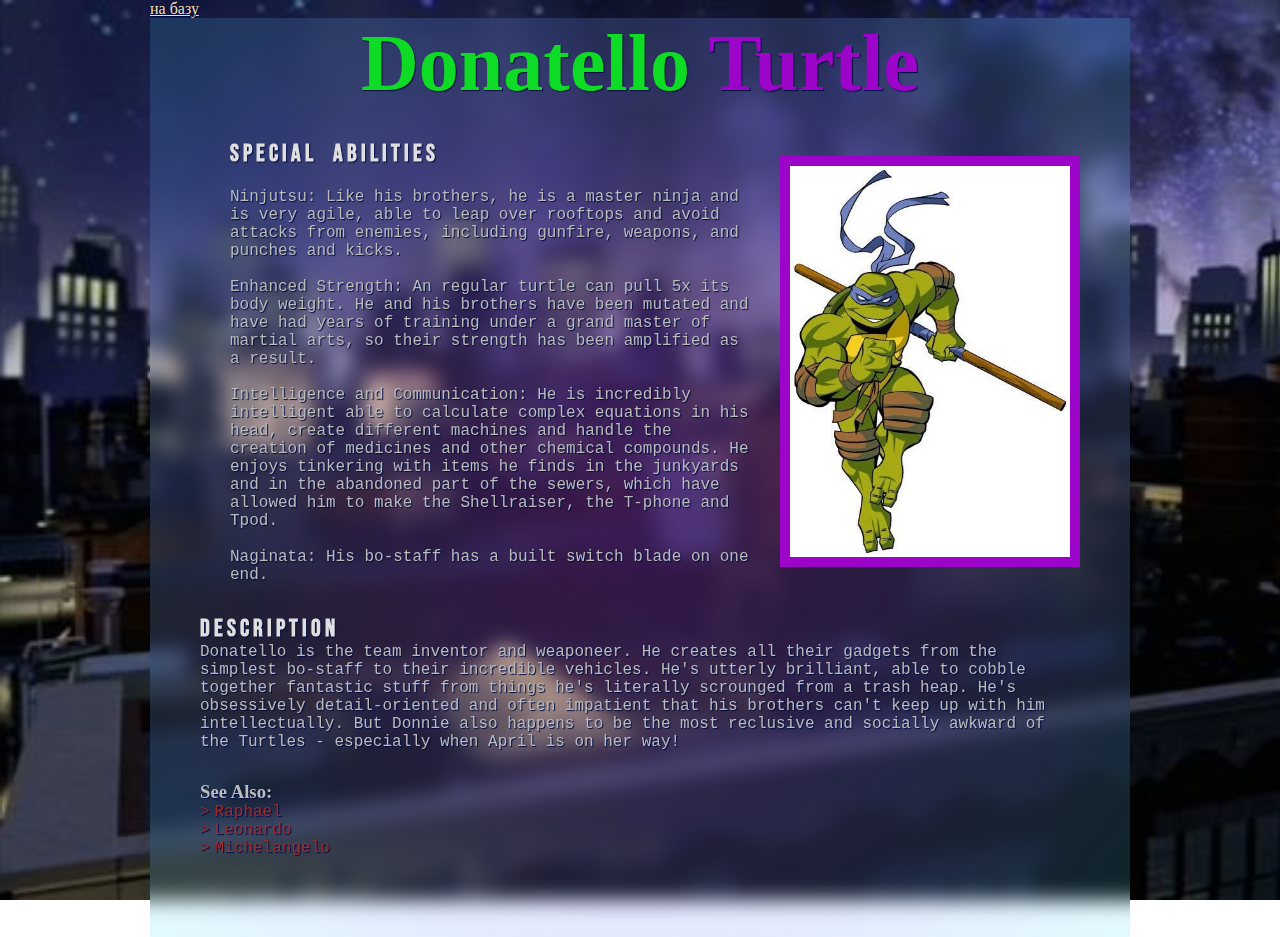
<file: html/characters/donatello.html>
<!DOCTYPE html>
<html lang="en">
  <head>
    <meta charset="UTF-8" />
    <meta name="viewport" content="width=device-width, initial-scale=1.0" />
    <link rel="shortcut icon" href="../../assets/favicon.ico" type="image/x-icon" />
    <link rel="preconnect" href="https://fonts.googleapis.com" />
    <link rel="preconnect" href="https://fonts.gstatic.com" crossorigin />
    <link
      href="https://fonts.googleapis.com/css2?family=Bebas+Neue&display=swap"
      rel="stylesheet"
    />
    <link rel="stylesheet" href="../../css/reset.css" />
    <link rel="stylesheet" href="../../css/donatello.css" />
    <title>Turtle Refuge</title>
  </head>
  <body>
    <a href="../../index.html">на базу</a>
    <header class="header"></header>
    <div class="wrap">
      <h1>Donatello <span class="turtle">Turtle</span></h1>
      <main class="main">
        <img class="image" src="../../assets/donatello.jpg" alt="Don" />
        <aside class="abilities">
          <h2>Special Abilities</h2>
          <ul>
            <li>
              Ninjutsu: Like his brothers, he is a master ninja and is very agile, able to leap over
              rooftops and avoid attacks from enemies, including gunfire, weapons, and punches and
              kicks.
            </li>
            <br />
            <li>
              Enhanced Strength: An regular turtle can pull 5x its body weight. He and his brothers
              have been mutated and have had years of training under a grand master of martial arts,
              so their strength has been amplified as a result.
            </li>
            <br />
            <li>
              Intelligence and Communication: He is incredibly intelligent able to calculate complex
              equations in his head, create different machines and handle the creation of medicines
              and other chemical compounds. He enjoys tinkering with items he finds in the junkyards
              and in the abandoned part of the sewers, which have allowed him to make the
              Shellraiser, the T-phone and Tpod.
            </li>
            <br />
            <li>Naginata: His bo-staff has a built switch blade on one end.</li>
          </ul>
        </aside>
      </main>
      <article class="description">
        <h2>Description</h2>
        <p>
          Donatello is the team inventor and weaponeer. He creates all their gadgets from the
          simplest bo-staff to their incredible vehicles. He's utterly brilliant, able to cobble
          together fantastic stuff from things he's literally scrounged from a trash heap. He's
          obsessively detail-oriented and often impatient that his brothers can't keep up with him
          intellectually. But Donnie also happens to be the most reclusive and socially awkward of
          the Turtles - especially when April is on her way!
        </p>
      </article>
      <nav class="nav">
        <h3>See Also:</h3>
        <ul>
          <li><a href="raphael.html">Raphael</a></li>
          <li><a href="leonardo.html">Leonardo</a></li>
          <li><a href="michelangelo.html">Michelangelo</a></li>
        </ul>
      </nav>
    </div>
    <footer class="footer"></footer>
  </body>
</html>
</file>
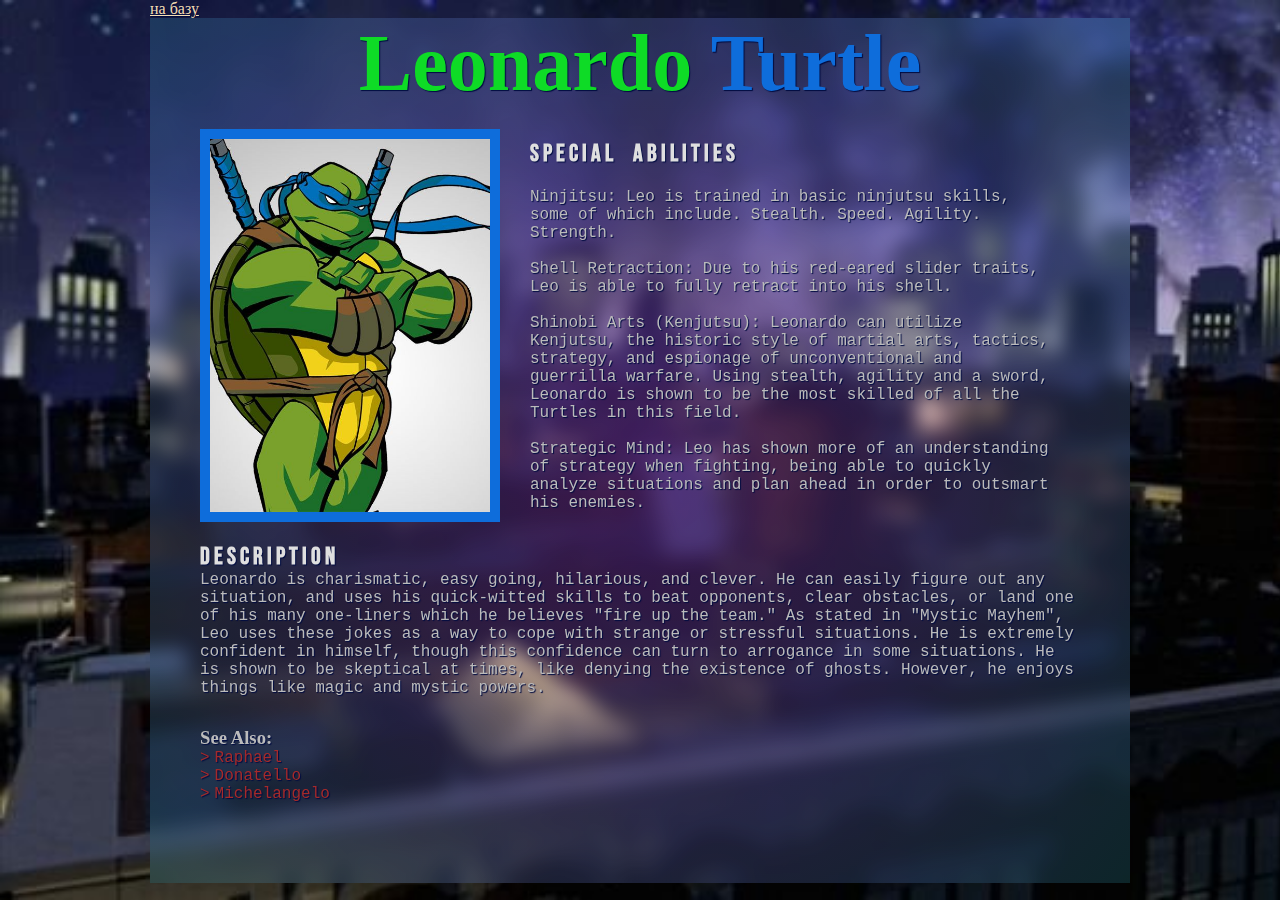
<file: html/characters/leonardo.html>
<!DOCTYPE html>
<html lang="en">
  <head>
    <meta charset="UTF-8" />
    <meta name="viewport" content="width=device-width, initial-scale=1.0" />
    <link rel="shortcut icon" href="../../assets/favicon.ico" type="image/x-icon" />
    <link rel="preconnect" href="https://fonts.googleapis.com" />
    <link rel="preconnect" href="https://fonts.gstatic.com" crossorigin />
    <link
      href="https://fonts.googleapis.com/css2?family=Bebas+Neue&display=swap"
      rel="stylesheet"
    />
    <link rel="stylesheet" href="../../css/reset.css" />
    <link rel="stylesheet" href="../../css/leonardo.css" />
    <title>Turtles' Refuge</title>
  </head>
  <body>
    <a href="../../index.html">на базу</a>
    <div class="wrap">
      <h1>Leonardo <span class="turtle">Turtle</span></h1>
      <main class="main">
        <img class="image" src="../../assets/leonardo.jpg" alt="Leo" />
        <aside class="abilities">
          <h2>Special Abilities</h2>
          <ul>
            <li>
              Ninjitsu: Leo is trained in basic ninjutsu skills, some of which include. Stealth.
              Speed. Agility. Strength.
            </li>
            <br />
            <li>
              Shell Retraction: Due to his red-eared slider traits, Leo is able to fully retract
              into his shell.
            </li>
            <br />
            <li>
              Shinobi Arts (Kenjutsu): Leonardo can utilize Kenjutsu, the historic style of martial
              arts, tactics, strategy, and espionage of unconventional and guerrilla warfare. Using
              stealth, agility and a sword, Leonardo is shown to be the most skilled of all the
              Turtles in this field.
            </li>
            <br />
            <li>
              Strategic Mind: Leo has shown more of an understanding of strategy when fighting,
              being able to quickly analyze situations and plan ahead in order to outsmart his
              enemies.
            </li>
          </ul>
        </aside>
      </main>
      <article class="description">
        <h2>Description</h2>
        <p>
          Leonardo is charismatic, easy going, hilarious, and clever. He can easily figure out any
          situation, and uses his quick-witted skills to beat opponents, clear obstacles, or land
          one of his many one-liners which he believes "fire up the team." As stated in "Mystic
          Mayhem", Leo uses these jokes as a way to cope with strange or stressful situations. He is
          extremely confident in himself, though this confidence can turn to arrogance in some
          situations. He is shown to be skeptical at times, like denying the existence of ghosts.
          However, he enjoys things like magic and mystic powers.
        </p>
      </article>
      <nav class="nav">
        <h3>See Also:</h3>
        <ul>
          <li><a href="raphael.html">Raphael</a></li>
          <li><a href="donatello.html">Donatello</a></li>
          <li><a href="michelangelo.html">Michelangelo</a></li>
        </ul>
      </nav>
    </div>
  </body>
</html>
</file>
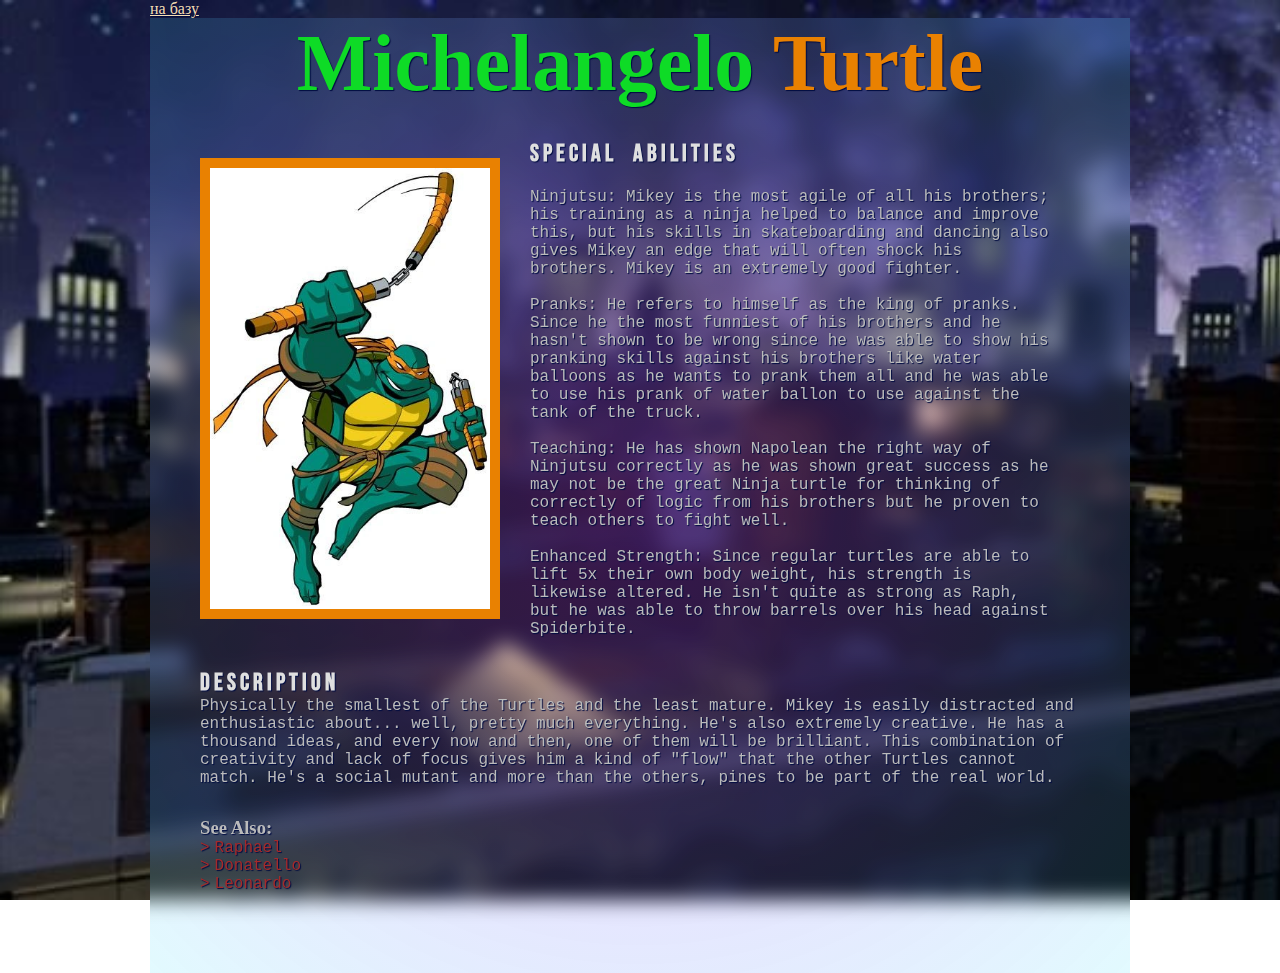
<file: html/characters/michelangelo.html>
<!DOCTYPE html>
<html lang="en">
  <head>
    <meta charset="UTF-8" />
    <meta name="viewport" content="width=device-width, initial-scale=1.0" />
    <link rel="shortcut icon" href="../../assets/favicon.ico" type="image/x-icon" />
    <link rel="preconnect" href="https://fonts.googleapis.com" />
    <link rel="preconnect" href="https://fonts.gstatic.com" crossorigin />
    <link
      href="https://fonts.googleapis.com/css2?family=Bebas+Neue&display=swap"
      rel="stylesheet"
    />
    <link rel="stylesheet" href="../../css/reset.css" />
    <link rel="stylesheet" href="../../css/michelangelo.css" />
    <title>Michelangelo's Site</title>
  </head>
  <body>
    <a href="../../index.html">на базу</a>
    <div class="wrap">
      <h1>Michelangelo <span class="turtle">Turtle</span></h1>
      <main class="main">
        <img class="image" src="../../assets/michelangelo.webp" alt="Mikey" />
        <aside class="abilities">
          <h2>Special Abilities</h2>
          <ul>
            <li>
              Ninjutsu: Mikey is the most agile of all his brothers; his training as a ninja helped
              to balance and improve this, but his skills in skateboarding and dancing also gives
              Mikey an edge that will often shock his brothers. Mikey is an extremely good fighter.
            </li>
            <br />
            <li>
              Pranks: He refers to himself as the king of pranks. Since he the most funniest of his
              brothers and he hasn't shown to be wrong since he was able to show his pranking skills
              against his brothers like water balloons as he wants to prank them all and he was able
              to use his prank of water ballon to use against the tank of the truck.
            </li>
            <br />
            <li>
              Teaching: He has shown Napolean the right way of Ninjutsu correctly as he was shown
              great success as he may not be the great Ninja turtle for thinking of correctly of
              logic from his brothers but he proven to teach others to fight well.
            </li>
            <br />
            <li>
              Enhanced Strength: Since regular turtles are able to lift 5x their own body weight,
              his strength is likewise altered. He isn't quite as strong as Raph, but he was able to
              throw barrels over his head against Spiderbite.
            </li>
          </ul>
        </aside>
      </main>
      <article class="description">
        <h2>Description</h2>
        <p>
          Physically the smallest of the Turtles and the least mature. Mikey is easily distracted
          and enthusiastic about... well, pretty much everything. He's also extremely creative. He
          has a thousand ideas, and every now and then, one of them will be brilliant. This
          combination of creativity and lack of focus gives him a kind of "flow" that the other
          Turtles cannot match. He's a social mutant and more than the others, pines to be part of
          the real world.
        </p>
      </article>
      <nav class="nav">
        <h3>See Also:</h3>
        <ul>
          <li><a href="raphael.html">Raphael</a></li>
          <li><a href="donatello.html">Donatello</a></li>
          <li><a href="leonadro.html">Leonardo</a></li>
        </ul>
      </nav>
    </div>
  </body>
</html>
</file>
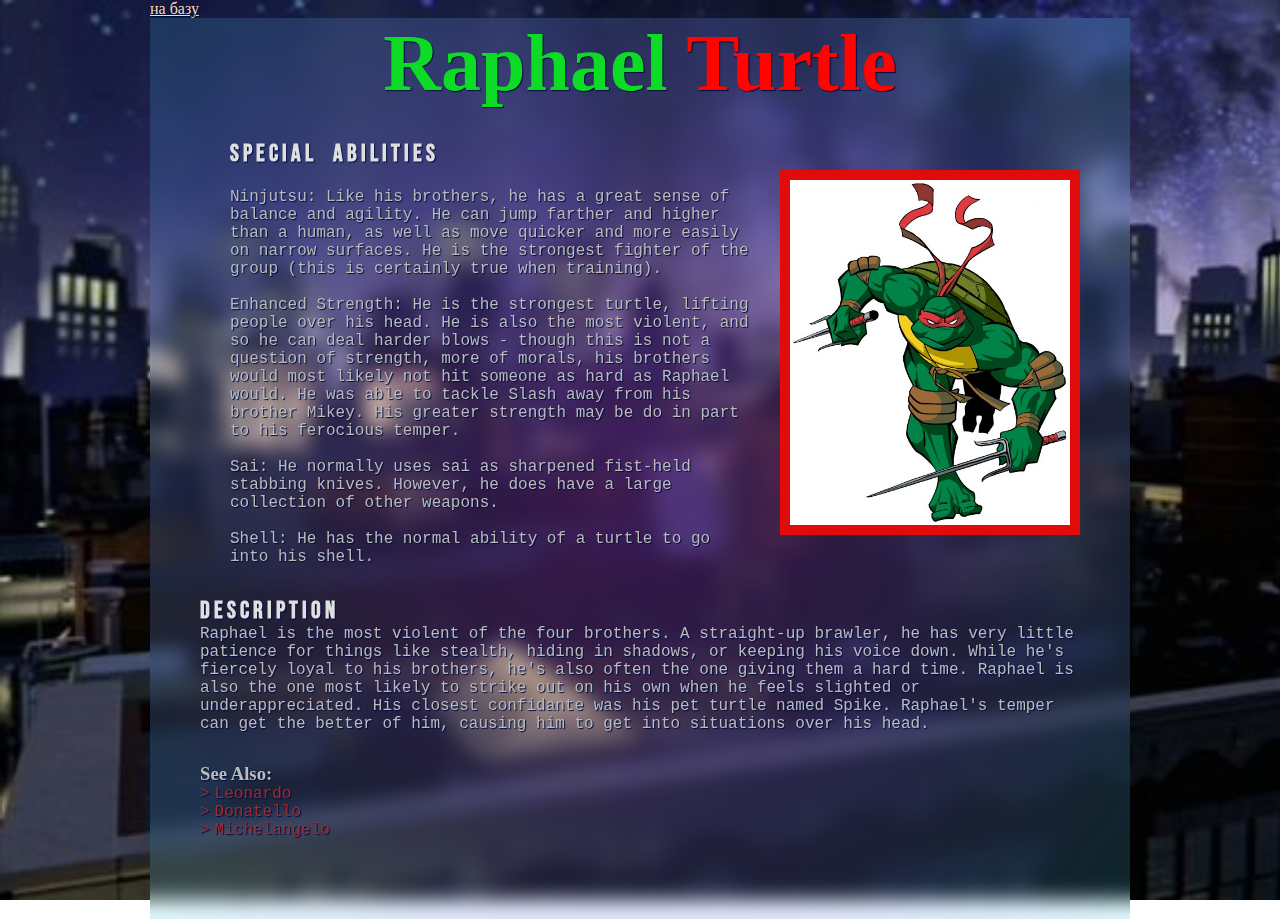
<file: html/characters/raphael.html>
<!DOCTYPE html>
<html lang="en">
  <head>
    <meta charset="UTF-8" />
    <meta name="viewport" content="width=device-width, initial-scale=1.0" />
    <link rel="shortcut icon" href="../../assets/favicon.ico" type="image/x-icon" />
    <link rel="preconnect" href="https://fonts.googleapis.com" />
    <link rel="preconnect" href="https://fonts.gstatic.com" crossorigin />
    <link
      href="https://fonts.googleapis.com/css2?family=Bebas+Neue&display=swap"
      rel="stylesheet"
    />
    <link rel="stylesheet" href="../../css/reset.css" />
    <link rel="stylesheet" href="../../css/raphael.css" />
    <title>Raphael's Site</title>
  </head>
  <body>
    <a href="../../index.html">на базу</a>
    <div class="wrap">
      <h1>Raphael <span class="turtle">Turtle</span></h1>
      <main class="main">
        <img class="image" src="../../assets/raphael.jpg" alt="Raph" />
        <aside class="abilities">
          <h2>Special Abilities</h2>
          <ul>
            <li>
              Ninjutsu: Like his brothers, he has a great sense of balance and agility. He can jump
              farther and higher than a human, as well as move quicker and more easily on narrow
              surfaces. He is the strongest fighter of the group (this is certainly true when
              training).
            </li>
            <br />
            <li>
              Enhanced Strength: He is the strongest turtle, lifting people over his head. He is
              also the most violent, and so he can deal harder blows - though this is not a question
              of strength, more of morals, his brothers would most likely not hit someone as hard as
              Raphael would. He was able to tackle Slash away from his brother Mikey. His greater
              strength may be do in part to his ferocious temper.
            </li>
            <br />
            <li>
              Sai: He normally uses sai as sharpened fist-held stabbing knives. However, he does
              have a large collection of other weapons.
            </li>
            <br />
            <li>Shell: He has the normal ability of a turtle to go into his shell.</li>
          </ul>
        </aside>
      </main>
      <article class="description">
        <h2>Description</h2>
        <p>
          Raphael is the most violent of the four brothers. A straight-up brawler, he has very
          little patience for things like stealth, hiding in shadows, or keeping his voice down.
          While he's fiercely loyal to his brothers, he's also often the one giving them a hard
          time. Raphael is also the one most likely to strike out on his own when he feels slighted
          or underappreciated. His closest confidante was his pet turtle named Spike. Raphael's
          temper can get the better of him, causing him to get into situations over his head.
        </p>
      </article>
      <nav class="nav">
        <h3>See Also:</h3>
        <ul>
          <li><a href="leonardo.html">Leonardo</a></li>
          <li><a href="donatello.html">Donatello</a></li>
          <li><a href="michelangelo.html">Michelangelo</a></li>
        </ul>
      </nav>
    </div>
  </body>
</html>
</file>
<file: css/donatello.css>
body {
  background-image: url('../assets/city-background.jpg');
  background-size: cover;
  background-repeat: no-repeat;
  background-attachment: fixed;
  color: rgb(187, 187, 187);
  margin: 0 150px;
  font-size: 16px;
  text-shadow: rgb(0, 12, 65) 1px 1px 1px;
}

.wrap {
  backdrop-filter: blur(10px);
  max-width: 1000px;
  margin: 0 auto;
  padding: 0 50px;
  background-color: rgba(0, 0, 0, 0.5);
  background: radial-gradient(circle, hsla(278, 96%, 62%, 0.3) 0%, rgba(70, 225, 252, 0.158) 100%);
}

h1 {
  color: rgb(14, 219, 38);
  text-align: center;
  font-size: 5rem;
  font-family: 'Times New Roman', Times, serif;
}

h2 {
  font-family: 'Bebas Neue', sans-serif;
  letter-spacing: 4px;
  word-spacing: 8px;
  color: rgb(223, 223, 223);
}

.main {
  display: flex;
  flex-direction: row-reverse;
}

@media (max-width: 1000px) {
  body {
    margin: 0 75px;
  }

  h1 {
    font-size: 4rem;
  }

  .main {
    flex-direction: column;
  }
}

@media (max-width: 530px) {
  body {
    margin: 0;
  }

  .wrap {
    padding: 0 10px;
  }
}

.image {
  display: block;
  max-width: 300px;
  border: solid rgb(156, 4, 202) 10px;
  flex: 1 0 0;
  align-self: center;
  margin: 20px 0;
}

.image::after {
  content: '';
  display: block;
  width: 500px;
  height: 500px;
  background: radial-gradient(circle, rgba(63, 94, 251, 1) 0%, rgba(252, 70, 107, 1) 100%);
}

@media (max-width: 768px) {
  .image {
    max-width: 200px;
  }
}

.abilities {
  /* background-color: rgba(0, 0, 0, 0.5); */
  padding: 30px;
  min-width: 300px;
  flex: 2 0 0;
  align-self: stretch;
}

.abilities ul {
  margin: 20px 0 0 0;
}

ul {
  font-family: 'Courier New', Courier, monospace;
  list-style: none;
}

.turtle {
  color: rgb(156, 4, 202);
}

.description p {
  font-family: 'Courier New', sans-serif;
}

.nav {
  padding: 30px 0 80px;
}

.nav a {
  text-decoration: none;
  color: brown;
  font-family: 'Courier New', Courier, monospace;
}

.nav a::before {
  content: '>';
  display: inline;
  margin: 0 5px 0 0;
}
</file>
<file: css/leonardo.css>
body {
  background-image: url('../assets/city-background.jpg');
  background-size: cover;
  background-repeat: no-repeat;
  background-attachment: fixed;
  color: rgb(187, 187, 187);
  margin: 0 150px;
  font-size: 16px;
  text-shadow: rgb(0, 12, 65) 1px 1px 1px;
}

.wrap {
  backdrop-filter: blur(10px);
  max-width: 1000px;
  margin: 0 auto;
  padding: 0 50px;
  background-color: rgba(0, 0, 0, 0.5);
  background: radial-gradient(circle, hsla(278, 96%, 62%, 0.3) 0%, rgba(70, 225, 252, 0.158) 100%);
}

h1 {
  color: rgb(14, 219, 38);
  text-align: center;
  font-size: 5rem;
  font-family: 'Times New Roman', Times, serif;
}

h2 {
  font-family: 'Bebas Neue', sans-serif;
  letter-spacing: 4px;
  word-spacing: 8px;
  color: rgb(223, 223, 223);
}

.main {
  display: flex;
}

@media (max-width: 1000px) {
  body {
    margin: 0 75px;
  }

  h1 {
    font-size: 4rem;
  }

  .main {
    flex-direction: column;
  }
}

@media (max-width: 530px) {
  body {
    margin: 0;
  }

  .wrap {
    padding: 0 10px;
  }
}

.image {
  display: block;
  max-width: 300px;
  border: solid rgb(14, 109, 219) 10px;
  flex: 1 0 0;
  align-self: center;
  margin: 20px 0;
}

.image::after {
  content: '';
  display: block;
  width: 500px;
  height: 500px;
  background: radial-gradient(circle, rgba(63, 94, 251, 1) 0%, rgba(252, 70, 107, 1) 100%);
}

@media (max-width: 768px) {
  .image {
    max-width: 200px;
  }
}

.abilities {
  /* background-color: rgba(0, 0, 0, 0.5); */
  padding: 30px;
  min-width: 300px;
  flex: 2 0 0;
  align-self: stretch;
}

.abilities ul {
  margin: 20px 0 0 0;
}

ul {
  font-family: 'Courier New', Courier, monospace;
  list-style: none;
}

.turtle {
  color: rgb(14, 109, 219);
}

.description p {
  font-family: 'Courier New', sans-serif;
}

.nav {
  padding: 30px 0 80px;
}

.nav a {
  text-decoration: none;
  color: brown;
  font-family: 'Courier New', Courier, monospace;
}

.nav a::before {
  content: '>';
  display: inline;
  margin: 0 5px 0 0;
}
</file>
<file: css/michelangelo.css>
body {
  background-image: url('../assets/city-background.jpg');
  background-size: cover;
  background-repeat: no-repeat;
  background-attachment: fixed;
  color: rgb(187, 187, 187);
  margin: 0 150px;
  font-size: 16px;
  text-shadow: rgb(0, 12, 65) 1px 1px 1px;
}

.wrap {
  backdrop-filter: blur(10px);
  max-width: 1000px;
  margin: 0 auto;
  padding: 0 50px;
  background-color: rgba(0, 0, 0, 0.5);
  background: radial-gradient(circle, hsla(278, 96%, 62%, 0.3) 0%, rgba(70, 225, 252, 0.158) 100%);
}

h1 {
  color: rgb(14, 219, 38);
  text-align: center;
  font-size: 5rem;
  font-family: 'Times New Roman', Times, serif;
}

h2 {
  font-family: 'Bebas Neue', sans-serif;
  letter-spacing: 4px;
  word-spacing: 8px;
  color: rgb(223, 223, 223);
}

.main {
  display: flex;
}

@media (max-width: 1000px) {
  body {
    margin: 0 75px;
  }

  h1 {
    font-size: 4rem;
  }

  .main {
    flex-direction: column;
  }
}

@media (max-width: 530px) {
  body {
    margin: 0;
  }

  .wrap {
    padding: 0 10px;
  }
}

.image {
  display: block;
  max-width: 300px;
  border: solid rgb(233, 129, 1) 10px;
  flex: 1 0 0;
  align-self: center;
  margin: 20px 0;
}

.image::after {
  content: '';
  display: block;
  width: 500px;
  height: 500px;
  background: radial-gradient(circle, rgba(63, 94, 251, 1) 0%, rgba(252, 70, 107, 1) 100%);
}

@media (max-width: 768px) {
  .image {
    max-width: 200px;
  }
}

.abilities {
  /* background-color: rgba(0, 0, 0, 0.5); */
  padding: 30px;
  min-width: 300px;
  flex: 2 0 0;
  align-self: stretch;
}

.abilities ul {
  margin: 20px 0 0 0;
}

ul {
  font-family: 'Courier New', Courier, monospace;
  list-style: none;
}

.turtle {
  color: rgb(233, 129, 1);
}

.description p {
  font-family: 'Courier New', sans-serif;
}

.nav {
  padding: 30px 0 80px;
}

.nav a {
  text-decoration: none;
  color: brown;
  font-family: 'Courier New', Courier, monospace;
}

.nav a::before {
  content: '>';
  display: inline;
  margin: 0 5px 0 0;
}
</file>
<file: css/raphael.css>
body {
  background-image: url('../assets/city-background.jpg');
  background-size: cover;
  background-repeat: no-repeat;
  background-attachment: fixed;
  color: rgb(187, 187, 187);
  margin: 0 150px;
  font-size: 16px;
  text-shadow: rgb(0, 12, 65) 1px 1px 1px;
}

.wrap {
  backdrop-filter: blur(10px);
  max-width: 1000px;
  margin: 0 auto;
  padding: 0 50px;
  background-color: rgba(0, 0, 0, 0.5);
  background: radial-gradient(circle, hsla(278, 96%, 62%, 0.3) 0%, rgba(70, 225, 252, 0.158) 100%);
}

h1 {
  color: rgb(14, 219, 38);
  text-align: center;
  font-size: 5rem;
  font-family: 'Times New Roman', Times, serif;
}

h2 {
  font-family: 'Bebas Neue', sans-serif;
  letter-spacing: 4px;
  word-spacing: 8px;
  color: rgb(223, 223, 223);
}

.main {
  display: flex;
  flex-direction: row-reverse;
}

@media (max-width: 1000px) {
  body {
    margin: 0 75px;
  }

  h1 {
    font-size: 4rem;
  }

  .main {
    flex-direction: column;
  }
}

@media (max-width: 530px) {
  body {
    margin: 0;
  }

  .wrap {
    padding: 0 10px;
  }
}

.image {
  display: block;
  max-width: 300px;
  border: solid rgb(225, 11, 11) 10px;
  flex: 1 0 0;
  align-self: center;
  margin: 20px 0;
}

.image::after {
  content: '';
  display: block;
  width: 500px;
  height: 500px;
  background: radial-gradient(circle, rgba(63, 94, 251, 1) 0%, rgba(252, 70, 107, 1) 100%);
}

@media (max-width: 768px) {
  .image {
    max-width: 200px;
  }
}

.abilities {
  /* background-color: rgba(0, 0, 0, 0.5); */
  padding: 30px;
  min-width: 300px;
  flex: 2 0 0;
  align-self: stretch;
}

.abilities ul {
  margin: 20px 0 0 0;
}

ul {
  font-family: 'Courier New', Courier, monospace;
  list-style: none;
}

.turtle {
  color: rgb(255, 4, 0);
}

.description p {
  font-family: 'Courier New', sans-serif;
}

.nav {
  padding: 30px 0 80px;
}

.nav a {
  text-decoration: none;
  color: brown;
  font-family: 'Courier New', Courier, monospace;
}

.nav a::before {
  content: '>';
  display: inline;
  margin: 0 5px 0 0;
}
</file>
